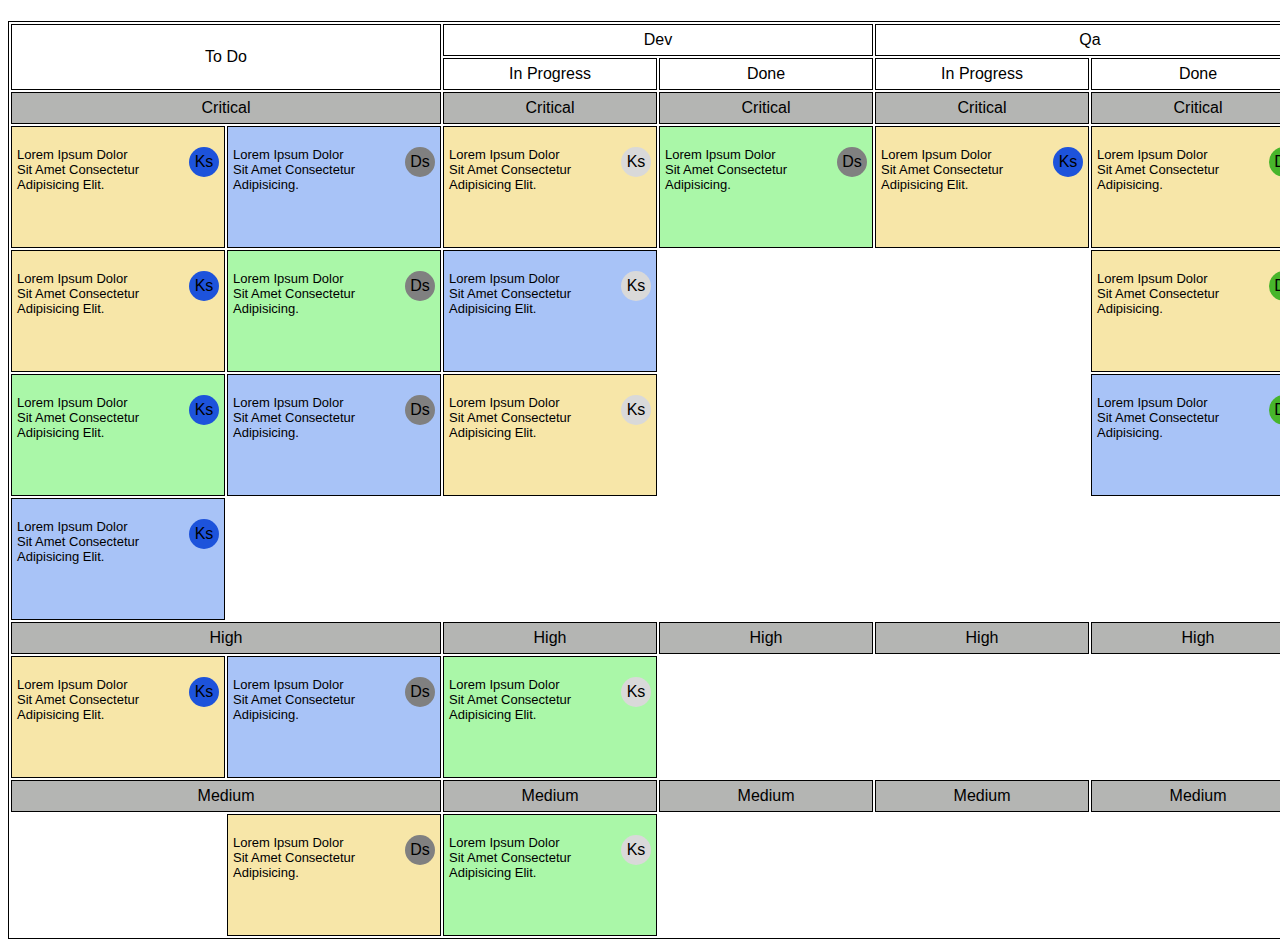
<file: Kanban/index.html>
<!DOCTYPE html>
<html lang="en">
<head>
    <meta charset="UTF-8">
    <meta http-equiv="X-UA-Compatible" content="IE=edge">
    <meta name="viewport" content="width=device-width, initial-scale=1.0">
    <link rel="stylesheet" href="style.css">
    <title>kanban</title>
</head>



<body>

<h1 class="title"></h1>
<h2 class="subtitle"></h2> 
<table class="kanban" >

        <tr class="table_row table_row_title">
            <td rowspan="2" colspan="2" class="table_column table_column_todo">to do</td>
            <td colspan="2" class="table_column">dev</td>
            <td colspan="2" class="table_column">qa</td>
        </tr>
        <!--table_row_title-->

        <tr class="table_row table_row_status">
            <td class="table_column">in progress</td>
            <td class="table_column">done</td>
            <td class="table_column">in progress</td>
            <td class="table_column">done</td>
        </tr>
        <!--table_row_status-->

        <tr class="table_row table_row_priority">
            <td colspan="2" class="table_column">critical</td>
            <td class="table_column">critical</td>
            <td class="table_column">critical</td>
            <td class="table_column">critical</td>
            <td class="table_column">critical</td>
        </tr>
        <!--table_row_priority-->

        <tr class="table_row table_row_item">
            <td class="table_column table_column_item">
                <div class="item_wrapper">
                    <div class="item_text">Lorem ipsum dolor sit amet consectetur adipisicing elit.</div>
                    <div class="item_name item_name_blue">ks</div>
                </div>
            </td> 
            <td class="table_column table_column_item table_column_item_blue">
                <div class="item_wrapper">
                    <div class="item_text">Lorem ipsum dolor sit amet consectetur adipisicing.</div>
                    <div class="item_name">Ds</div>
                </div>
            </td>

            <td class="table_column table_column_item">
                <div class="item_wrapper">
                    <div class="item_text">Lorem ipsum dolor sit amet consectetur adipisicing elit.</div>
                    <div class="item_name item_name_black">ks</div>
                </div>
            </td> 
            <td class="table_column table_column_item table_column_item_green">
                <div class="item_wrapper">
                    <div class="item_text">Lorem ipsum dolor sit amet consectetur adipisicing.</div>
                    <div class="item_name">Ds</div>
                </div>
            </td>

            <td class="table_column table_column_item">
                <div class="item_wrapper">
                    <div class="item_text">Lorem ipsum dolor sit amet consectetur adipisicing elit.</div>
                    <div class="item_name item_name_blue">ks</div>
                </div>
            </td> 
            <td class="table_column table_column_item">
                <div class="item_wrapper">
                    <div class="item_text">Lorem ipsum dolor sit amet consectetur adipisicing.</div>
                    <div class="item_name item_name_green">Ds</div>
                </div>
            </td>
        </tr>
        <!--table_row_item-->

        <tr class="table_row table_row_item">
            <td class="table_column table_column_item">
                <div class="item_wrapper">
                    <div class="item_text">Lorem ipsum dolor sit amet consectetur adipisicing elit.</div>
                    <div class="item_name item_name_blue">ks</div>
                </div>
            </td> 
            <td class="table_column table_column_item table_column_item_green ">
                <div class="item_wrapper">
                    <div class="item_text">Lorem ipsum dolor sit amet consectetur adipisicing.</div>
                    <div class="item_name">Ds</div>
                </div>
            </td>

            <td class="table_column table_column_item table_column_item_blue">
                <div class="item_wrapper">
                    <div class="item_text">Lorem ipsum dolor sit amet consectetur adipisicing elit.</div>
                    <div class="item_name item_name_black">ks</div>
                </div>
            </td> 
            <td class="table_column table_column_item table_column_none">
                <div class="item_wrapper">
                    <div class="item_text">Lorem ipsum dolor sit amet consectetur adipisicing.</div>
                    <div class="item_name">Ds</div>
                </div>
            </td>

            <td class="table_column table_column_item table_column_none">
                <div class="item_wrapper">
                    <div class="item_text">Lorem ipsum dolor sit amet consectetur adipisicing elit.</div>
                    <div class="item_name item_name_blue">ks</div>
                </div>
            </td> 
            <td class="table_column table_column_item">
                <div class="item_wrapper">
                    <div class="item_text">Lorem ipsum dolor sit amet consectetur adipisicing.</div>
                    <div class="item_name item_name_green">Ds</div>
                </div>
            </td>
        </tr>
        <!--table_row_item-->


        <tr class="table_row table_row_item">
            <td class="table_column table_column_item table_column_item_green">
                <div class="item_wrapper">
                    <div class="item_text">Lorem ipsum dolor sit amet consectetur adipisicing elit.</div>
                    <div class="item_name item_name_blue">ks</div>
                </div>
            </td> 
            <td class="table_column table_column_item table_column_item_blue">
                <div class="item_wrapper">
                    <div class="item_text">Lorem ipsum dolor sit amet consectetur adipisicing.</div>
                    <div class="item_name">Ds</div>
                </div>
            </td>

            <td class="table_column table_column_item ">
                <div class="item_wrapper">
                    <div class="item_text">Lorem ipsum dolor sit amet consectetur adipisicing elit.</div>
                    <div class="item_name item_name_black">ks</div>
                </div>
            </td> 
            <td class="table_column table_column_item table_column_none">
                <div class="item_wrapper">
                    <div class="item_text">Lorem ipsum dolor sit amet consectetur adipisicing.</div>
                    <div class="item_name">Ds</div>
                </div>
            </td>

            <td class="table_column table_column_item table_column_none ">
                <div class="item_wrapper">
                    <div class="item_text">Lorem ipsum dolor sit amet consectetur adipisicing elit.</div>
                    <div class="item_name item_name_blue">ks</div>
                </div>
            </td> 
            <td class="table_column table_column_item table_column_item_blue">
                <div class="item_wrapper">
                    <div class="item_text">Lorem ipsum dolor sit amet consectetur adipisicing.</div>
                    <div class="item_name item_name_green">Ds</div>
                </div>
            </td>
        </tr>
        <!--table_row_item-->
        <tr class="table_row table_row_item">
            <td class="table_column table_column_item table_column_item_blue">
                <div class="item_wrapper">
                    <div class="item_text">Lorem ipsum dolor sit amet consectetur adipisicing elit.</div>
                    <div class="item_name item_name_blue">ks</div>
                </div>
            </td> 
            <td class="table_column table_column_item table_column_none">
                <div class="item_wrapper">
                    <div class="item_text">Lorem ipsum dolor sit amet consectetur adipisicing.</div>
                    <div class="item_name">Ds</div>
                </div>
            </td>

            <td class="table_column table_column_item table_column_none">
                <div class="item_wrapper">
                    <div class="item_text">Lorem ipsum dolor sit amet consectetur adipisicing elit.</div>
                    <div class="item_name item_name_black">ks</div>
                </div>
            </td> 
            <td class="table_column table_column_item table_column_none">
                <div class="item_wrapper">
                    <div class="item_text">Lorem ipsum dolor sit amet consectetur adipisicing.</div>
                    <div class="item_name">Ds</div>
                </div>
            </td>

            <td class="table_column table_column_item table_column_none">
                <div class="item_wrapper">
                    <div class="item_text">Lorem ipsum dolor sit amet consectetur adipisicing elit.</div>
                    <div class="item_name item_name_blue">ks</div>
                </div>
            </td> 
            <td class="table_column table_column_item table_column_none">
                <div class="item_wrapper">
                    <div class="item_text">Lorem ipsum dolor sit amet consectetur adipisicing.</div>
                    <div class="item_name item_name_green">Ds</div>
                </div>
            </td>
        </tr>
        <!--table_row_item-->

        <tr class="table_row table_row_priority">
            <td colspan="2" class="table_column">high</td>
            <td class="table_column">high</td>
            <td class="table_column">high</td>
            <td class="table_column">high</td>
            <td class="table_column">high</td>
        </tr>
        <!--table_row_priority-->

        <tr class="table_row table_row_item">
            <td class="table_column table_column_item ">
                <div class="item_wrapper">
                    <div class="item_text">Lorem ipsum dolor sit amet consectetur adipisicing elit.</div>
                    <div class="item_name item_name_blue">ks</div>
                </div>
            </td> 
            <td class="table_column table_column_item table_column_item_blue">
                <div class="item_wrapper">
                    <div class="item_text">Lorem ipsum dolor sit amet consectetur adipisicing.</div>
                    <div class="item_name">Ds</div>
                </div>
            </td>

            <td class="table_column table_column_item table_column_item_green">
                <div class="item_wrapper">
                    <div class="item_text">Lorem ipsum dolor sit amet consectetur adipisicing elit.</div>
                    <div class="item_name item_name_black">ks</div>
                </div>
            </td> 
            <td class="table_column table_column_item table_column_none ">
                <div class="item_wrapper">
                    <div class="item_text">Lorem ipsum dolor sit amet consectetur adipisicing.</div>
                    <div class="item_name">Ds</div>
                </div>
            </td>

            <td class="table_column table_column_item table_column_none">
                <div class="item_wrapper">
                    <div class="item_text">Lorem ipsum dolor sit amet consectetur adipisicing elit.</div>
                    <div class="item_name item_name_blue">ks</div>
                </div>
            </td> 
            <td class="table_column table_column_item table_column_none">
                <div class="item_wrapper">
                    <div class="item_text">Lorem ipsum dolor sit amet consectetur adipisicing.</div>
                    <div class="item_name item_name_green">Ds</div>
                </div>
            </td>
        </tr>
        <!--table_row_item-->

        <tr class="table_row table_row_priority">
            <td colspan="2" class="table_column">medium</td>
            <td class="table_column">medium</td>
            <td class="table_column">medium</td>
            <td class="table_column">medium</td>
            <td class="table_column">medium</td>
        </tr>

        <tr class="table_row table_row_item">
            <td class="table_column table_column_item  table_column_none">
                <div class="item_wrapper">
                    <div class="item_text">Lorem ipsum dolor sit amet consectetur adipisicing elit.</div>
                    <div class="item_name item_name_blue">ks</div>
                </div>
            </td> 
            <td class="table_column table_column_item">
                <div class="item_wrapper">
                    <div class="item_text">Lorem ipsum dolor sit amet consectetur adipisicing.</div>
                    <div class="item_name">Ds</div>
                </div>
            </td>

            <td class="table_column table_column_item table_column_item_green">
                <div class="item_wrapper">
                    <div class="item_text">Lorem ipsum dolor sit amet consectetur adipisicing elit.</div>
                    <div class="item_name item_name_black">ks</div>
                </div>
            </td> 
            <td class="table_column table_column_item table_column_none ">
                <div class="item_wrapper">
                    <div class="item_text">Lorem ipsum dolor sit amet consectetur adipisicing.</div>
                    <div class="item_name">Ds</div>
                </div>
            </td>

            <td class="table_column table_column_item table_column_none">
                <div class="item_wrapper">
                    <div class="item_text">Lorem ipsum dolor sit amet consectetur adipisicing elit.</div>
                    <div class="item_name item_name_blue">ks</div>
                </div>
            </td> 
            <td class="table_column table_column_item table_column_none">
                <div class="item_wrapper">
                    <div class="item_text">Lorem ipsum dolor sit amet consectetur adipisicing.</div>
                    <div class="item_name item_name_green">Ds</div>
                </div>
            </td>
        </tr>
        <!--table_row_item-->
        

        

        
    </table>


</body>
</html>
</file>
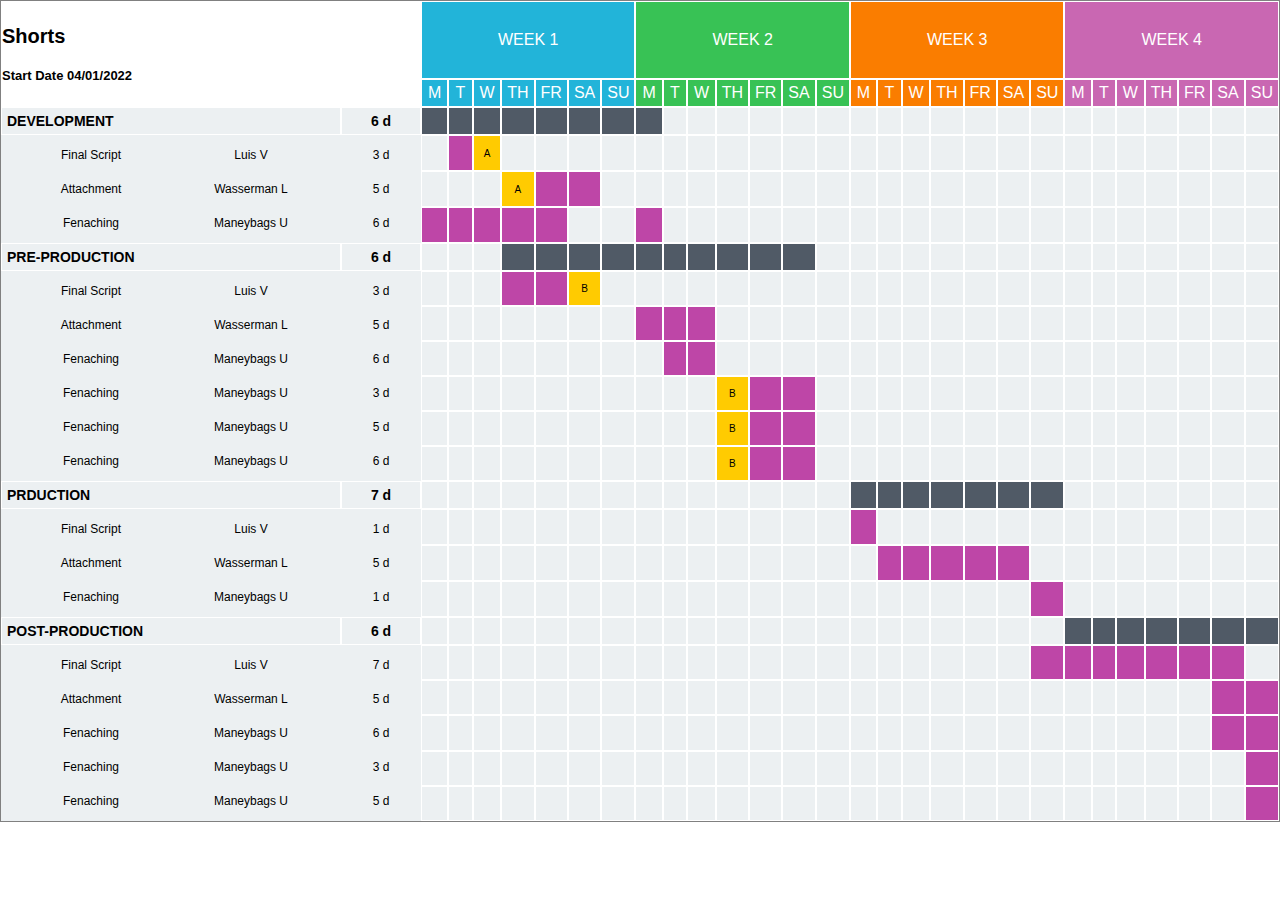
<file: table/index.html>
<!DOCTYPE html>
<html lang="en">
<head>
    <meta charset="UTF-8">
    <meta http-equiv="X-UA-Compatible" content="IE=edge">
    <meta name="viewport" content="width=device-width, initial-scale=1.0">
    <link rel="stylesheet" href="style.css">
    <title>shedule</title>
</head>
<body>
    <table class="shedule">
        <tr class="table_rows">
            <th  rowspan="2" colspan="7" class="table_title">shorts <br> <span>start date 04/01/2022</span></th>
            <td colspan="7" class="table_column table_column_week table_column_week1">week 1</td>
            <td colspan="7" class="table_column table_column_week table_column_week2">week 2</td>
            <td colspan="7" class="table_column table_column_week table_column_week3">week 3</td>
            <td colspan="7" class="table_column table_column_week table_column_week4">week 4</td>
        </tr>
        <!--table_rows1-->

        <tr class="table_rows ">
            <td class="table_column table_column_week1">m</td>
            <td class="table_column table_column_week1">t</td>
            <td class="table_column table_column_week1">w</td>
            <td class="table_column table_column_week1">th</td>
            <td class="table_column table_column_week1">fr</td>
            <td class="table_column table_column_week1">sa</td>
            <td class="table_column table_column_week1">su</td>

            <td class="table_column table_column_week2">m</td>
            <td class="table_column table_column_week2">t</td>
            <td class="table_column table_column_week2">w</td>
            <td class="table_column table_column_week2">th</td>
            <td class="table_column table_column_week2">fr</td>
            <td class="table_column table_column_week2">sa</td>
            <td class="table_column table_column_week2">su</td>

            <td class="table_column table_column_week3">m</td>
            <td class="table_column table_column_week3">t</td>
            <td class="table_column table_column_week3">w</td>
            <td class="table_column table_column_week3">th</td>
            <td class="table_column table_column_week3">fr</td>
            <td class="table_column table_column_week3">sa</td>
            <td class="table_column table_column_week3">su</td>

            <td class="table_column table_column_week4">m</td>
            <td class="table_column table_column_week4">t</td>
            <td class="table_column table_column_week4">w</td>
            <td class="table_column table_column_week4">th</td>
            <td class="table_column table_column_week4">fr</td>
            <td class="table_column table_column_week4">sa</td>
            <td class="table_column table_column_week4">su</td>   
        </tr>
        <!--table_rows2 -->

        <tr class="table_rows table_rows_gray">
            <td colspan="5" class="table_column table_column_subtitle">development</td>
            <td colspan="2" class="table_column table_column_numb">6 d</td>
            <td class="table_column table_column_black"></td>
            <td class="table_column table_column_black"></td>
            <td class="table_column table_column_black"></td>
            <td class="table_column table_column_black"></td>
            <td class="table_column table_column_black"></td>
            <td class="table_column table_column_black"></td>
            <td class="table_column table_column_black"></td>
            <td class="table_column table_column_black"></td>
            <td class="table_column"></td>
            <td class="table_column"></td>
            <td class="table_column"></td>
            <td class="table_column"></td>
            <td class="table_column"></td>
            <td class="table_column"></td>
            <td class="table_column"></td>
            <td class="table_column"></td>
            <td class="table_column"></td>
            <td class="table_column"></td>
            <td class="table_column"></td>
            <td class="table_column"></td>
            <td class="table_column"></td>
            <td class="table_column"></td>
            <td class="table_column"></td>
            <td class="table_column"></td>
            <td class="table_column"></td>
            <td class="table_column"></td>
            <td class="table_column"></td>
            <td class="table_column"></td>
        </tr>
        <!--table_rows3 -->

        <tr class="table_rows table_rows_gray">

            <td rowspan="3" colspan="5" class="table_column table_column_border">
                <div class="table_column_wrapper">
                    <div class="table_wrapper_item ">final script</div>
                    <div class="table_wrapper_item ">Luis v</div>
                    <div class="table_wrapper_item ">attachment</div>
                    <div class="table_wrapper_item ">wasserman l</div>
                    <div class="table_wrapper_item ">fenaching</div>
                    <div class="table_wrapper_item ">maneybags u</div>
                </div>
            </td>
            <td colspan="2" rowspan="3" class="table_column table_column_day table_column_border">
                <div class="table_column_wrapper table_column_wrapper_day">
                    <div class="table_wrapper_item table_wrapper_item_day ">3 d</div>
                    <div class="table_wrapper_item table_wrapper_item_day ">5 d</div>
                    <div class="table_wrapper_item table_wrapper_item_day ">6 d</div>
                </div>
            </td>
            <td class="table_column"></td>
            <td class="table_column table_column_pink"></td>
            <td class="table_column table_column_yellow"> A</td>
            <td class="table_column"></td>
            <td class="table_column"></td>
            <td class="table_column"></td>
            <td class="table_column"></td>
            <td class="table_column"></td>
            <td class="table_column"></td>
            <td class="table_column"></td>
            <td class="table_column"></td>
            <td class="table_column"></td>
            <td class="table_column"></td>
            <td class="table_column"></td>
            <td class="table_column"></td>
            <td class="table_column"></td>
            <td class="table_column"></td>
            <td class="table_column"></td>
            <td class="table_column"></td>
            <td class="table_column"></td>
            <td class="table_column"></td>
            <td class="table_column"></td>
            <td class="table_column"></td>
            <td class="table_column"></td>
            <td class="table_column"></td>
            <td class="table_column"></td>
            <td class="table_column"></td>
            <td class="table_column"></td>
        </tr>
        <!--table_rows 4-->
        <tr class="table_rows table_rows_gray">
            <td class="table_column"></td>
            <td class="table_column"></td>
            <td class="table_column"></td>
            <td class="table_column table_column_yellow">a</td>
            <td class="table_column table_column_pink"></td>
            <td class="table_column table_column_pink"></td>
            <td class="table_column"></td>
            <td class="table_column"></td>
            <td class="table_column"></td>
            <td class="table_column"></td>
            <td class="table_column"></td>
            <td class="table_column"></td>
            <td class="table_column"></td>
            <td class="table_column"></td>
            <td class="table_column"></td>
            <td class="table_column"></td>
            <td class="table_column"></td>
            <td class="table_column"></td>
            <td class="table_column"></td>
            <td class="table_column"></td>
            <td class="table_column"></td>
            <td class="table_column"></td>
            <td class="table_column"></td>
            <td class="table_column"></td>
            <td class="table_column"></td>
            <td class="table_column"></td>
            <td class="table_column"></td>
            <td class="table_column"></td>
        </tr> <!--table_rows 5-->

        <tr class="table_rows table_rows_gray">
            <td class="table_column table_column_pink"></td>
            <td class="table_column table_column_pink"></td>
            <td class="table_column table_column_pink"></td>
            <td class="table_column table_column_pink"></td>
            <td class="table_column table_column_pink"></td>
            <td class="table_column"></td>
            <td class="table_column"></td>
            <td class="table_column table_column_pink"></td>
            <td class="table_column"></td>
            <td class="table_column"></td>
            <td class="table_column"></td>
            <td class="table_column"></td>
            <td class="table_column"></td>
            <td class="table_column"></td>
            <td class="table_column"></td>
            <td class="table_column"></td>
            <td class="table_column"></td>
            <td class="table_column"></td>
            <td class="table_column"></td>
            <td class="table_column"></td>
            <td class="table_column"></td>
            <td class="table_column"></td>
            <td class="table_column"></td>
            <td class="table_column"></td>
            <td class="table_column"></td>
            <td class="table_column"></td>
            <td class="table_column"></td>
            <td class="table_column"></td>
        </tr> <!--table_rows 6-->

        <tr class="table_rows table_rows_gray">
            <td colspan="5" class="table_column table_column_subtitle">pre-production</td>
            <td colspan="2" class="table_column table_column_numb">6 d</td>
            <td class="table_column "></td>
            <td class="table_column"></td>
            <td class="table_column"></td>
            <td class="table_column table_column_black"></td>
            <td class="table_column table_column_black"></td>
            <td class="table_column table_column_black"></td>
            <td class="table_column table_column_black"></td>
            <td class="table_column table_column_black"></td>
            <td class="table_column table_column_black"></td>
            <td class="table_column table_column_black"></td>
            <td class="table_column table_column_black"></td>
            <td class="table_column table_column_black"></td>
            <td class="table_column table_column_black"></td>
            <td class="table_column"></td>
            <td class="table_column"></td>
            <td class="table_column"></td>
            <td class="table_column"></td>
            <td class="table_column"></td>
            <td class="table_column"></td>
            <td class="table_column"></td>
            <td class="table_column"></td>
            <td class="table_column"></td>
            <td class="table_column"></td>
            <td class="table_column"></td>
            <td class="table_column"></td>
            <td class="table_column"></td>
            <td class="table_column"></td>
            <td class="table_column"></td>
        </tr>
        <!--table_rows7 -->

        <tr class="table_rows table_rows_gray">

            <td rowspan="6" colspan="5" class="table_column table_column_border">
                <div class="table_column_wrapper">
                    <div class="table_wrapper_item ">final script</div>
                    <div class="table_wrapper_item ">Luis v</div>
                    <div class="table_wrapper_item ">attachment</div>
                    <div class="table_wrapper_item ">wasserman l</div>
                    <div class="table_wrapper_item ">fenaching</div>
                    <div class="table_wrapper_item ">maneybags u</div>
                    <div class="table_wrapper_item ">fenaching</div>
                    <div class="table_wrapper_item ">maneybags u</div>
                    <div class="table_wrapper_item ">fenaching</div>
                    <div class="table_wrapper_item ">maneybags u</div>
                    <div class="table_wrapper_item ">fenaching</div>
                    <div class="table_wrapper_item ">maneybags u</div>
                    
                </div>
            </td>
            <td colspan="2" rowspan="6" class="table_column table_column_day table_column_border">
                <div class="table_column_wrapper table_column_wrapper_day">
                    <div class="table_wrapper_item table_wrapper_item_day ">3 d</div>
                    <div class="table_wrapper_item table_wrapper_item_day ">5 d</div>
                    <div class="table_wrapper_item table_wrapper_item_day ">6 d</div>
                    <div class="table_wrapper_item table_wrapper_item_day ">3 d</div>
                    <div class="table_wrapper_item table_wrapper_item_day ">5 d</div>
                    <div class="table_wrapper_item table_wrapper_item_day ">6 d</div>   
                </div>
            </td>
            <td class="table_column"></td>
            <td class="table_column"></td>
            <td class="table_column"></td>
            <td class="table_column table_column_pink"></td>
            <td class="table_column table_column_pink"></td>
            <td class="table_column table_column_yellow">b</td>
            <td class="table_column"></td>
            <td class="table_column"></td>
            <td class="table_column"></td>
            <td class="table_column"></td>
            <td class="table_column"></td>
            <td class="table_column"></td>
            <td class="table_column"></td>
            <td class="table_column"></td>
            <td class="table_column"></td>
            <td class="table_column"></td>
            <td class="table_column"></td>
            <td class="table_column"></td>
            <td class="table_column"></td>
            <td class="table_column"></td>
            <td class="table_column"></td>
            <td class="table_column"></td>
            <td class="table_column"></td>
            <td class="table_column"></td>
            <td class="table_column"></td>
            <td class="table_column"></td>
            <td class="table_column"></td>
            <td class="table_column"></td>
        </tr>
        <!--table_rows 8-->
        <tr class="table_rows table_rows_gray">
            <td class="table_column"></td>
            <td class="table_column"></td>
            <td class="table_column"></td>
            <td class="table_column"></td>
            <td class="table_column"></td>
            <td class="table_column"></td>
            <td class="table_column"></td>
            <td class="table_column table_column_pink"></td>
            <td class="table_column table_column_pink"></td>
            <td class="table_column table_column_pink"></td>
            <td class="table_column"></td>
            <td class="table_column"></td>
            <td class="table_column"></td>
            <td class="table_column"></td>
            <td class="table_column"></td>
            <td class="table_column"></td>
            <td class="table_column"></td>
            <td class="table_column"></td>
            <td class="table_column"></td>
            <td class="table_column"></td>
            <td class="table_column"></td>
            <td class="table_column"></td>
            <td class="table_column"></td>
            <td class="table_column"></td>
            <td class="table_column"></td>
            <td class="table_column"></td>
            <td class="table_column"></td>
            <td class="table_column"></td>
        </tr> <!--table_rows 9-->

        <tr class="table_rows table_rows_gray">
            <td class="table_column"></td>
            <td class="table_column"></td>
            <td class="table_column"></td>
            <td class="table_column"></td>
            <td class="table_column"></td>
            <td class="table_column"></td>
            <td class="table_column"></td>
            <td class="table_column"></td>
            <td class="table_column table_column_pink"></td>
            <td class="table_column table_column_pink"></td>
            <td class="table_column"></td>
            <td class="table_column"></td>
            <td class="table_column"></td>
            <td class="table_column"></td>
            <td class="table_column"></td>
            <td class="table_column"></td>
            <td class="table_column"></td>
            <td class="table_column"></td>
            <td class="table_column"></td>
            <td class="table_column"></td>
            <td class="table_column"></td>
            <td class="table_column"></td>
            <td class="table_column"></td>
            <td class="table_column"></td>
            <td class="table_column"></td>
            <td class="table_column"></td>
            <td class="table_column"></td>
            <td class="table_column"></td>
        </tr> <!--table_rows 6-->

        <tr class="table_rows table_rows_gray">
            <td class="table_column "></td>
            <td class="table_column "></td>
            <td class="table_column "></td>
            <td class="table_column "></td>
            <td class="table_column "></td>
            <td class="table_column"></td>
            <td class="table_column"></td>
            <td class="table_column "></td>
            <td class="table_column"></td>
            <td class="table_column"></td>
            <td class="table_column table_column_yellow">b</td>
            <td class="table_column table_column_pink"></td>
            <td class="table_column table_column_pink"></td>
            <td class="table_column"></td>
            <td class="table_column"></td>
            <td class="table_column"></td>
            <td class="table_column"></td>
            <td class="table_column"></td>
            <td class="table_column"></td>
            <td class="table_column"></td>
            <td class="table_column"></td>
            <td class="table_column"></td>
            <td class="table_column"></td>
            <td class="table_column"></td>
            <td class="table_column"></td>
            <td class="table_column"></td>
            <td class="table_column"></td>
            <td class="table_column"></td>
        </tr> <!--table_rows 6-->

        <tr class="table_rows table_rows_gray">
            <td class="table_column "></td>
            <td class="table_column "></td>
            <td class="table_column "></td>
            <td class="table_column "></td>
            <td class="table_column "></td>
            <td class="table_column"></td>
            <td class="table_column"></td>
            <td class="table_column "></td>
            <td class="table_column"></td>
            <td class="table_column"></td>
            <td class="table_column table_column_yellow">b</td>
            <td class="table_column table_column_pink"></td>
            <td class="table_column table_column_pink"></td>
            <td class="table_column"></td>
            <td class="table_column"></td>
            <td class="table_column"></td>
            <td class="table_column"></td>
            <td class="table_column"></td>
            <td class="table_column"></td>
            <td class="table_column"></td>
            <td class="table_column"></td>
            <td class="table_column"></td>
            <td class="table_column"></td>
            <td class="table_column"></td>
            <td class="table_column"></td>
            <td class="table_column"></td>
            <td class="table_column"></td>
            <td class="table_column"></td>
        </tr> <!--table_rows 6-->

        <tr class="table_rows table_rows_gray">
            <td class="table_column "></td>
            <td class="table_column "></td>
            <td class="table_column "></td>
            <td class="table_column "></td>
            <td class="table_column "></td>
            <td class="table_column"></td>
            <td class="table_column"></td>
            <td class="table_column "></td>
            <td class="table_column"></td>
            <td class="table_column"></td>
            <td class="table_column table_column_yellow">b</td>
            <td class="table_column table_column_pink"></td>
            <td class="table_column table_column_pink"></td>
            <td class="table_column"></td>
            <td class="table_column"></td>
            <td class="table_column"></td>
            <td class="table_column"></td>
            <td class="table_column"></td>
            <td class="table_column"></td>
            <td class="table_column"></td>
            <td class="table_column"></td>
            <td class="table_column"></td>
            <td class="table_column"></td>
            <td class="table_column"></td>
            <td class="table_column"></td>
            <td class="table_column"></td>
            <td class="table_column"></td>
            <td class="table_column"></td>
        </tr> <!--table_rows 6-->

        <tr class="table_rows table_rows_gray">
            <td colspan="5" class="table_column table_column_subtitle">prduction</td>
            <td colspan="2" class="table_column table_column_numb">7 d</td>
            <td class="table_column "></td>
            <td class="table_column "></td>
            <td class="table_column "></td>
            <td class="table_column "></td>
            <td class="table_column "></td>
            <td class="table_column "></td>
            <td class="table_column "></td>
            <td class="table_column "></td>
            <td class="table_column"></td>
            <td class="table_column"></td>
            <td class="table_column"></td>
            <td class="table_column"></td>
            <td class="table_column"></td>
            <td class="table_column"></td>
            <td class="table_column table_column_black"></td>
            <td class="table_column table_column_black"></td>
            <td class="table_column table_column_black"></td>
            <td class="table_column table_column_black"></td>
            <td class="table_column table_column_black"></td>
            <td class="table_column table_column_black"></td>
            <td class="table_column table_column_black"></td>
            <td class="table_column"></td>
            <td class="table_column"></td>
            <td class="table_column"></td>
            <td class="table_column"></td>
            <td class="table_column"></td>
            <td class="table_column"></td>
            <td class="table_column"></td>
        </tr>

        <tr class="table_rows table_rows_gray">

            <td rowspan="3" colspan="5" class="table_column table_column_border">
                <div class="table_column_wrapper">
                    <div class="table_wrapper_item ">final script</div>
                    <div class="table_wrapper_item ">Luis v</div>
                    <div class="table_wrapper_item ">attachment</div>
                    <div class="table_wrapper_item ">wasserman l</div>
                    <div class="table_wrapper_item ">fenaching</div>
                    <div class="table_wrapper_item ">maneybags u</div>
                </div>
            </td>
            <td colspan="2" rowspan="3" class="table_column table_column_day table_column_border">
                <div class="table_column_wrapper table_column_wrapper_day">
                    <div class="table_wrapper_item table_wrapper_item_day ">1 d</div>
                    <div class="table_wrapper_item table_wrapper_item_day ">5 d</div>
                    <div class="table_wrapper_item table_wrapper_item_day ">1 d</div>  
                </div>
            </td>
            <td class="table_column"></td>
            <td class="table_column"></td>
            <td class="table_column"></td>
            <td class="table_column "></td>
            <td class="table_column "></td>
            <td class="table_column "></td>
            <td class="table_column"></td>
            <td class="table_column"></td>
            <td class="table_column"></td>
            <td class="table_column"></td>
            <td class="table_column"></td>
            <td class="table_column"></td>
            <td class="table_column"></td>
            <td class="table_column"></td>
            <td class="table_column table_column_pink"></td>
            <td class="table_column"></td>
            <td class="table_column"></td>
            <td class="table_column"></td>
            <td class="table_column"></td>
            <td class="table_column"></td>
            <td class="table_column"></td>
            <td class="table_column"></td>
            <td class="table_column"></td>
            <td class="table_column"></td>
            <td class="table_column"></td>
            <td class="table_column"></td>
            <td class="table_column"></td>
            <td class="table_column"></td>
        </tr>

        <tr class="table_rows table_rows_gray">
            <td class="table_column "></td>
            <td class="table_column "></td>
            <td class="table_column "></td>
            <td class="table_column "></td>
            <td class="table_column "></td>
            <td class="table_column"></td>
            <td class="table_column"></td>
            <td class="table_column "></td>
            <td class="table_column"></td>
            <td class="table_column"></td>
            <td class="table_column "></td>
            <td class="table_column "></td>
            <td class="table_column "></td>
            <td class="table_column"></td>
            <td class="table_column"></td>
            <td class="table_column table_column_pink"></td>
            <td class="table_column table_column_pink"></td>
            <td class="table_column table_column_pink"></td>
            <td class="table_column table_column_pink"></td>
            <td class="table_column table_column_pink"></td>
            <td class="table_column"></td>
            <td class="table_column"></td>
            <td class="table_column"></td>
            <td class="table_column"></td>
            <td class="table_column"></td>
            <td class="table_column"></td>
            <td class="table_column"></td>
            <td class="table_column"></td>
        </tr> <!--table_rows 6-->

        <tr class="table_rows table_rows_gray">
            <td class="table_column "></td>
            <td class="table_column "></td>
            <td class="table_column "></td>
            <td class="table_column "></td>
            <td class="table_column "></td>
            <td class="table_column"></td>
            <td class="table_column"></td>
            <td class="table_column "></td>
            <td class="table_column"></td>
            <td class="table_column"></td>
            <td class="table_column"></td>
            <td class="table_column"></td>
            <td class="table_column"></td>
            <td class="table_column"></td>
            <td class="table_column"></td>
            <td class="table_column"></td>
            <td class="table_column"></td>
            <td class="table_column"></td>
            <td class="table_column"></td>
            <td class="table_column"></td>
            <td class="table_column table_column_pink"></td>
            <td class="table_column"></td>
            <td class="table_column"></td>
            <td class="table_column"></td>
            <td class="table_column"></td>
            <td class="table_column"></td>
            <td class="table_column"></td>
            <td class="table_column"></td>
        </tr> <!--table_rows 6-->

        <tr class="table_rows table_rows_gray">
            <td colspan="5" class="table_column table_column_subtitle">post-production</td>
            <td colspan="2" class="table_column table_column_numb">6 d</td>
            <td class="table_column "></td>
            <td class="table_column "></td>
            <td class="table_column "></td>
            <td class="table_column "></td>
            <td class="table_column "></td>
            <td class="table_column "></td>
            <td class="table_column "></td>
            <td class="table_column "></td>
            <td class="table_column"></td>
            <td class="table_column"></td>
            <td class="table_column"></td>
            <td class="table_column"></td>
            <td class="table_column"></td>
            <td class="table_column"></td>
            <td class="table_column"></td>
            <td class="table_column"></td>
            <td class="table_column"></td>
            <td class="table_column"></td>
            <td class="table_column"></td>
            <td class="table_column"></td>
            <td class="table_column"></td>
            <td class="table_column table_column_black"></td>
            <td class="table_column table_column_black"></td>
            <td class="table_column table_column_black"></td>
            <td class="table_column table_column_black"></td>
            <td class="table_column table_column_black"></td>
            <td class="table_column table_column_black"></td>
            <td class="table_column table_column_black"></td>
        </tr>
        <!--table_rows3 -->
        

        <tr class="table_rows table_rows_gray">

            <td rowspan="5" colspan="5" class="table_column table_column_border">
                <div class="table_column_wrapper">
                    <div class="table_wrapper_item ">final script</div>
                    <div class="table_wrapper_item ">Luis v</div>
                    <div class="table_wrapper_item ">attachment</div>
                    <div class="table_wrapper_item ">wasserman l</div>
                    <div class="table_wrapper_item ">fenaching</div>
                    <div class="table_wrapper_item ">maneybags u</div>
                    <div class="table_wrapper_item ">fenaching</div>
                    <div class="table_wrapper_item ">maneybags u</div>
                    <div class="table_wrapper_item ">fenaching</div>
                    <div class="table_wrapper_item ">maneybags u</div>
                </div>
            </td>
            <td colspan="2" rowspan="5" class="table_column table_column_day table_column_border">
                <div class="table_column_wrapper table_column_wrapper_day">
                    <div class="table_wrapper_item table_wrapper_item_day ">7 d</div>
                    <div class="table_wrapper_item table_wrapper_item_day ">5 d</div>
                    <div class="table_wrapper_item table_wrapper_item_day ">6 d</div>
                    <div class="table_wrapper_item table_wrapper_item_day ">3 d</div>
                    <div class="table_wrapper_item table_wrapper_item_day ">5 d</div>   
                </div>
            </td>
            <td class="table_column"></td>
            <td class="table_column"></td>
            <td class="table_column"></td>
            <td class="table_column "></td>
            <td class="table_column "></td>
            <td class="table_column "></td>
            <td class="table_column"></td>
            <td class="table_column"></td>
            <td class="table_column"></td>
            <td class="table_column"></td>
            <td class="table_column"></td>
            <td class="table_column"></td>
            <td class="table_column"></td>
            <td class="table_column"></td>
            <td class="table_column"></td>
            <td class="table_column"></td>
            <td class="table_column"></td>
            <td class="table_column"></td>
            <td class="table_column"></td>
            <td class="table_column"></td>
            <td class="table_column table_column_pink"></td>
            <td class="table_column table_column_pink"></td>
            <td class="table_column table_column_pink"></td>
            <td class="table_column table_column_pink"></td>
            <td class="table_column table_column_pink"></td>
            <td class="table_column table_column_pink"></td>
            <td class="table_column table_column_pink"></td>
            <td class="table_column"></td>
        </tr>

        <tr class="table_rows table_rows_gray">
            <td class="table_column"></td>
            <td class="table_column"></td>
            <td class="table_column"></td>
            <td class="table_column"></td>
            <td class="table_column"></td>
            <td class="table_column"></td>
            <td class="table_column"></td>
            <td class="table_column"></td>
            <td class="table_column "></td>
            <td class="table_column "></td>
            <td class="table_column"></td>
            <td class="table_column"></td>
            <td class="table_column"></td>
            <td class="table_column"></td>
            <td class="table_column"></td>
            <td class="table_column"></td>
            <td class="table_column"></td>
            <td class="table_column"></td>
            <td class="table_column"></td>
            <td class="table_column"></td>
            <td class="table_column"></td>
            <td class="table_column"></td>
            <td class="table_column"></td>
            <td class="table_column"></td>
            <td class="table_column"></td>
            <td class="table_column"></td>
            <td class="table_column table_column_pink"></td>
            <td class="table_column table_column_pink"></td>
        </tr> <!--table_rows 6-->

        <tr class="table_rows table_rows_gray">
            <td class="table_column"></td>
            <td class="table_column"></td>
            <td class="table_column"></td>
            <td class="table_column"></td>
            <td class="table_column"></td>
            <td class="table_column"></td>
            <td class="table_column"></td>
            <td class="table_column"></td>
            <td class="table_column "></td>
            <td class="table_column "></td>
            <td class="table_column"></td>
            <td class="table_column"></td>
            <td class="table_column"></td>
            <td class="table_column"></td>
            <td class="table_column"></td>
            <td class="table_column"></td>
            <td class="table_column"></td>
            <td class="table_column"></td>
            <td class="table_column"></td>
            <td class="table_column"></td>
            <td class="table_column"></td>
            <td class="table_column"></td>
            <td class="table_column"></td>
            <td class="table_column"></td>
            <td class="table_column"></td>
            <td class="table_column"></td>
            <td class="table_column table_column_pink"></td>
            <td class="table_column table_column_pink"></td>
        </tr> <!--table_rows 6-->

        <tr class="table_rows table_rows_gray">
            <td class="table_column"></td>
            <td class="table_column"></td>
            <td class="table_column"></td>
            <td class="table_column"></td>
            <td class="table_column"></td>
            <td class="table_column"></td>
            <td class="table_column"></td>
            <td class="table_column"></td>
            <td class="table_column "></td>
            <td class="table_column "></td>
            <td class="table_column"></td>
            <td class="table_column"></td>
            <td class="table_column"></td>
            <td class="table_column"></td>
            <td class="table_column"></td>
            <td class="table_column"></td>
            <td class="table_column"></td>
            <td class="table_column"></td>
            <td class="table_column"></td>
            <td class="table_column"></td>
            <td class="table_column"></td>
            <td class="table_column"></td>
            <td class="table_column"></td>
            <td class="table_column"></td>
            <td class="table_column"></td>
            <td class="table_column"></td>
            <td class="table_column"></td>
            <td class="table_column table_column_pink "></td>
        </tr> <!--table_rows 6-->

        <tr class="table_rows table_rows_gray">
            <td class="table_column"></td>
            <td class="table_column"></td>
            <td class="table_column"></td>
            <td class="table_column"></td>
            <td class="table_column"></td>
            <td class="table_column"></td>
            <td class="table_column"></td>
            <td class="table_column"></td>
            <td class="table_column "></td>
            <td class="table_column "></td>
            <td class="table_column"></td>
            <td class="table_column"></td>
            <td class="table_column"></td>
            <td class="table_column"></td>
            <td class="table_column"></td>
            <td class="table_column"></td>
            <td class="table_column"></td>
            <td class="table_column"></td>
            <td class="table_column"></td>
            <td class="table_column"></td>
            <td class="table_column"></td>
            <td class="table_column"></td>
            <td class="table_column"></td>
            <td class="table_column"></td>
            <td class="table_column"></td>
            <td class="table_column"></td>
            <td class="table_column"></td>
            <td class="table_column table_column_pink"></td>
        </tr> <!--table_rows 6-->
    </table>

</body>
</html>
</file>
<file: Kanban/style.css>
body { 
    box-sizing: border-box;
    font-family: sans-serif;
}

.kanban {
    border: 1px solid black;
    margin: 0 auto;  
    width: 1300px;
    text-transform: capitalize;
}

.table_row_priority {
    background-color: #b4b5b3;
}

.table_column {
    text-align: center;
    border: 1px solid;
    height: 30px;
    padding: 0  5px;
}

.table_column_none {
    visibility: hidden;
}

.table_column_todo {
    width: 160px;
}


.table_column_item {
    padding-top: 20px;
    height: 100px;
    background-color: #f7e6a8;
}

.table_column_item_blue {
    background-color: #a8c3f7;
}

.table_column_item_green {
    background-color: #aaf7a8;
}


.item_wrapper {
    height: 100%;
    display: flex;
    justify-content: space-between;
}

.item_text {
    max-width: 125px;
    font-size: 13px;
    text-align: left;
}

.item_name {
    display: flex;
    align-items: center;
    justify-content: center;
    width: 30px;
    height: 30px;
    background: gray;
    border-radius: 50%;   
}

.item_name_blue {
    background-color: #1d53db;
}

.item_name_black {
    background-color: #d9d9d9;
}

.item_name_green {
    background-color: #47b52b;
}
</file>
<file: table/style.css>
body {
    font-family: sans-serif;
    box-sizing: border-box;
    margin: 0;
    padding: 0;
}

.shedule {
    margin: 0 auto;  
    border: 1px solid gray;
    border-spacing: 0;
}


.table_rows_gray {
    background: #ecf0f2;
}


.table_title {
    text-transform: capitalize;
    text-align-last: left;
    font-size: 20px;
    width: 200px;
    color: black;
}

span {
    display: block;
    margin-top: 20px;
    font-size: 13px;
}

.table_column {
    margin: 0;
    padding: 3px 5px;
    text-align: center;
    text-transform: uppercase;
    width: 20px;
    height: 20px;
    border: solid 1px white;
    color: white;
    
}

.table_column_week {
    height: 70px;
}

.table_column_week1 {
    background-color: #22b4d9;
}

.table_column_week2 {
    background-color: #38c255;
}

.table_column_week3 {
    background-color: #fa7d00;
}

.table_column_week4 {
    background-color: #c967b2;
}

.table_column_subtitle {
    text-align: left;
    text-transform: uppercase;
    color: black;
    font-size: 14px;
    font-weight: bold;

}

.table_column_numb {
    width: 40px;
    text-align: center;
    color: black;
    font-size: 14px;
    text-transform: lowercase;
    font-weight: bold;
}

.table_column_black {
    background-color: #505a66;
}

.table_column_pink {
    background-color: #be46a7;
}

.table_column_yellow {
    background-color: #ffcb01;
    color: black;
    font-size: 10px;
}

.table_column_wrapper {
    padding: 0 15px;
    width: 300px;
    display: flex;
    justify-content: space-between;
    align-items: center;
    flex-wrap: wrap;

}

.table_wrapper_item {
    padding: 5px;
    margin: 5px 5px;
    color: black;
    width: 40%;
    text-transform: capitalize;
    font-size: 12px;
}

.table_column_day {
    color: black;
    font-size: 12px;
    text-transform: lowercase;
}

.table_column_border {
    border: none;
}

.table_column_wrapper_day {
    width: 40px;
    justify-content: center;
}

.table_wrapper_item_day {
    width: 50%;
    text-transform: lowercase;

}
</file>
